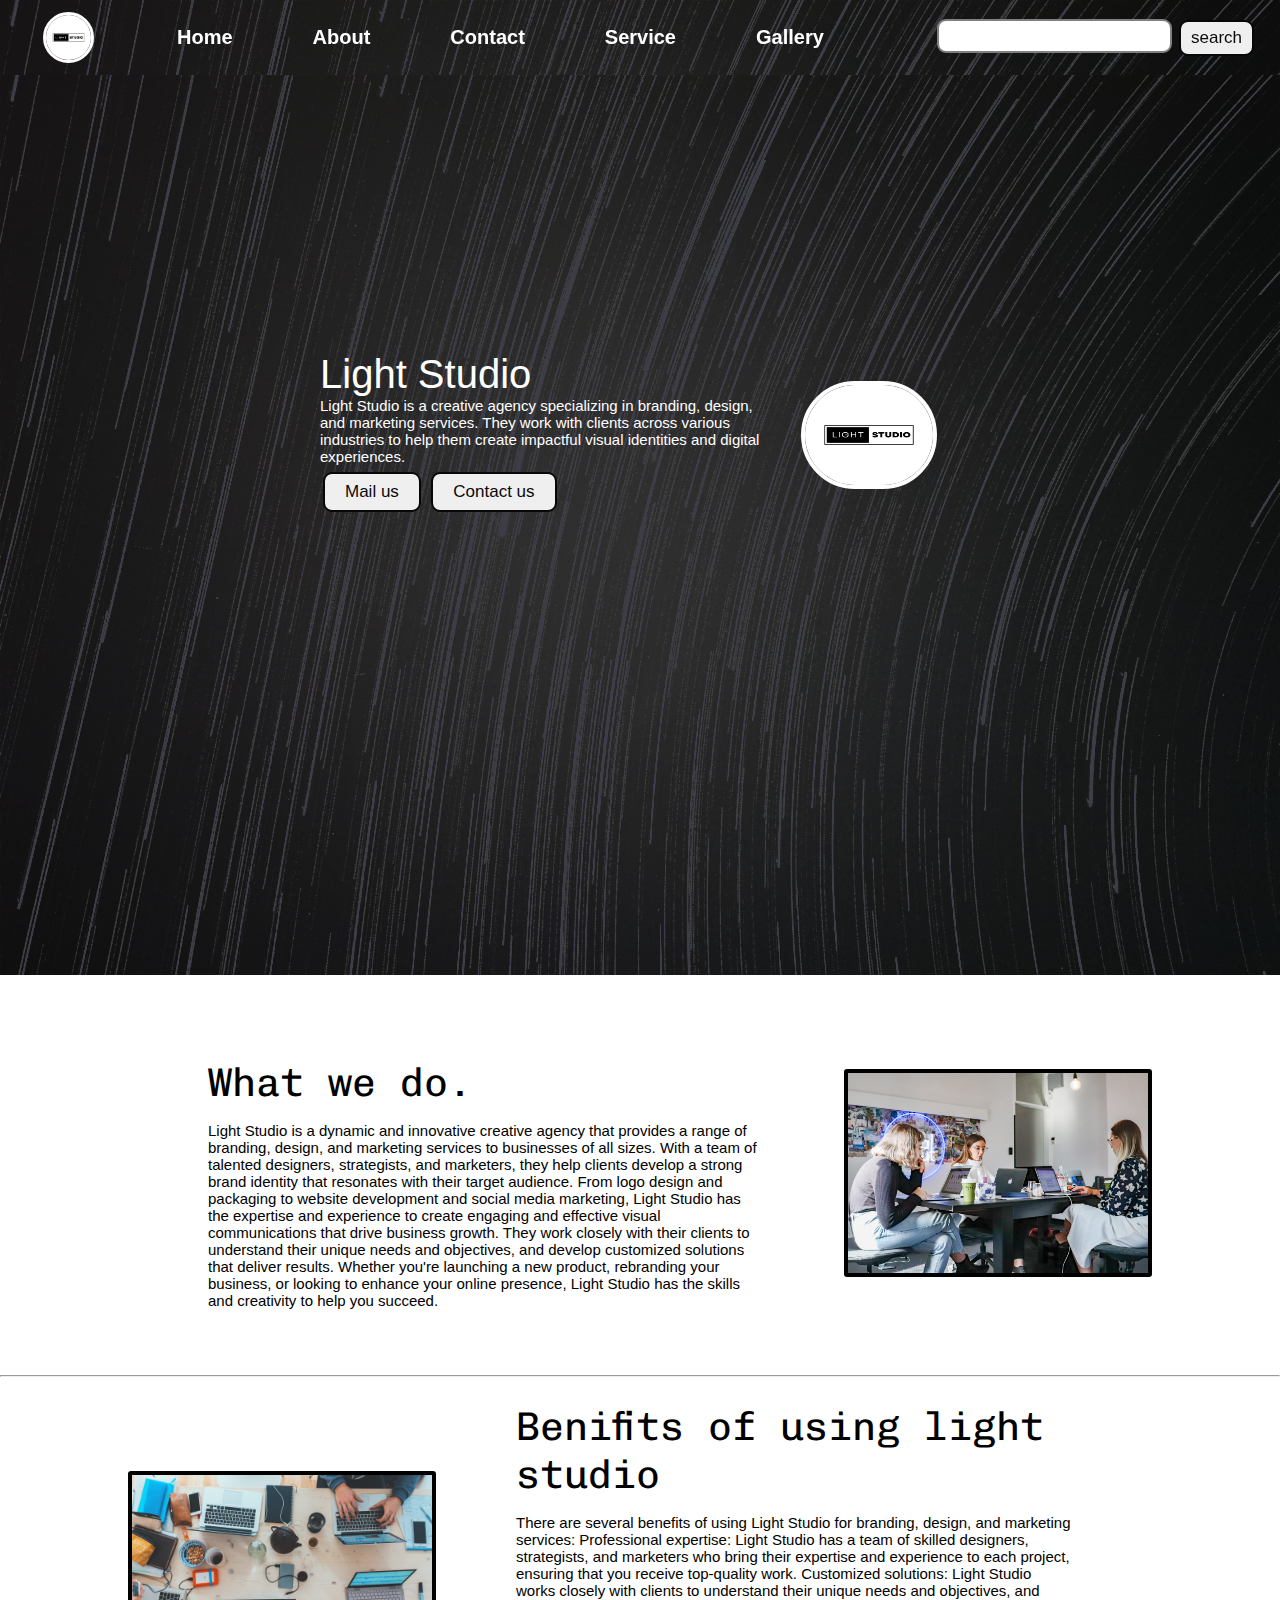
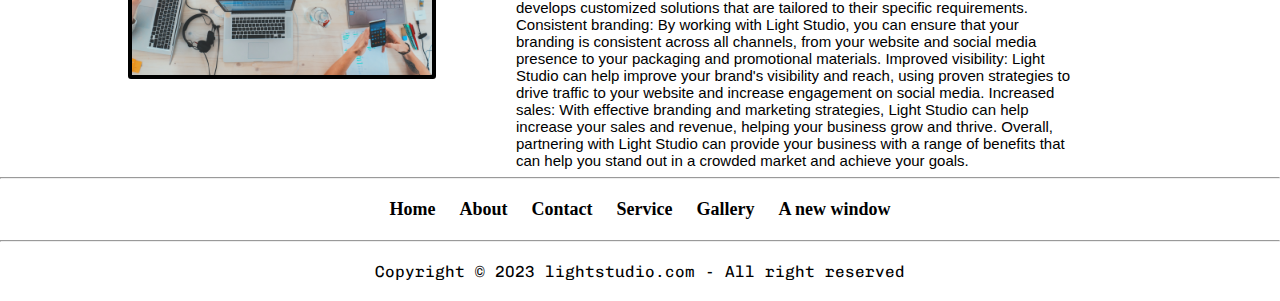
<file: index.html>
<!DOCTYPE html>
<html lang="en">
<head>
    <meta charset="UTF-8">
    <meta http-equiv="X-UA-Compatible" content="IE=edge">
    <meta name="viewport" content="width=device-width, initial-scale=1.0">
    <link rel="stylesheet" href="sty.css">
    <title>light studio</title>
</head>
<body>
    <nav class="navbar background">
        <ul class="navlist another">
            <div class="logo"><img src="img2.png" alt="logo"></div>
            <li><a href="index.html">Home</a></li>
            <li><a href="about.html">About</a></li>
            <li><a href="contact.html">Contact</a></li>
            <li><a href="services.html">Service</a></li>
            <li><a href="gallery.html">Gallery</a></li>
        </ul>
        <div class="rightnav">
            <input type="text" name="search" id="search">
            <button class="btn btn-sn">search</button>
           
        </div>
    </nav>
    <section class="background firstsection">
        <div class="box-main">
        <div class="firsthalf">
            <p class="text-big">Light Studio</p>
            <p class="text-small">Light Studio is a creative agency specializing in branding, design, and marketing services. They work with clients across various industries to help them create impactful visual identities and digital experiences.</p>
            <div class="button">
                <a href="mailto:subedideepak00@gmail.com" ><button class="btn">Mail us</button></a>
                <a href="contact.html"><button class="btn">Contact us</button></a>
            </div>
        </div>
    
        <div class="secondhalf">
            <img src="img2.png" alt="hlo everyone" width="200" height="100">
        </div>
    </div>
    </section>
    <section class="section">
        <div class="paras">
        <p class="secTag text-big">What we do.</p>
        <p class="sectionSubTag text-small">Light Studio is a dynamic and innovative creative agency that provides a range of branding, design, and marketing services to businesses of all sizes. With a team of talented designers, strategists, and marketers, they help clients develop a strong brand identity that resonates with their target audience. From logo design and packaging to website development and social media marketing, Light Studio has the expertise and experience to create engaging and effective visual communications that drive business growth. They work closely with their clients to understand their unique needs and objectives, and develop customized solutions that deliver results. Whether you're launching a new product, rebranding your business, or looking to enhance your online presence, Light Studio has the skills and creativity to help you succeed.</p>
        </div>
                <div class="thumbnail">
            <img src="img6.jpg" alt="hlo" class="fluid" width="200" height="100">
        </div>
    </section>
<hr>
<section class="section section-Left">
    <div class="paras">
    <p class="secTag text-big">Benifits of using light studio</p>
    <p class="sectionSubTag text-small">There are several benefits of using Light Studio for branding, design, and marketing services:

        Professional expertise: Light Studio has a team of skilled designers, strategists, and marketers who bring their expertise and experience to each project, ensuring that you receive top-quality work.
        
        Customized solutions: Light Studio works closely with clients to understand their unique needs and objectives, and develops customized solutions that are tailored to their specific requirements.
        
        Consistent branding: By working with Light Studio, you can ensure that your branding is consistent across all channels, from your website and social media presence to your packaging and promotional materials.
        
        Improved visibility: Light Studio can help improve your brand's visibility and reach, using proven strategies to drive traffic to your website and increase engagement on social media.
        
        Increased sales: With effective branding and marketing strategies, Light Studio can help increase your sales and revenue, helping your business grow and thrive.
        
        Overall, partnering with Light Studio can provide your business with a range of benefits that can help you stand out in a crowded market and achieve your goals.
        
        
        
        
        
        
        </p>
    </div>
            <div class="thumbnail">
        <img src="img4.jpg" alt="hlo" class="fluid" width="200" height="100">
    </div>
</section>
<hr>
<footer class="sooter">
    <nav>
      <ul>
        <li><a href="index.html">Home</a></li>
        <li><a href="about.html">About</a></li>
        <li><a href="contact.html">Contact</a></li>
        <li><a href="services.html">Service</a></li>
        <li><a href="gallery.html">Gallery</a></li>
        <li><A HREF="inde.html" TARGET="_blank">A new window</A></li>
      </ul>
    </nav>
  </footer>
  <hr>
<footer>
    <p class="textfooter">
    Copyright &copy; 2023 lightstudio.com - All right reserved
</p>
</footer>
</body>
</html>
</file>
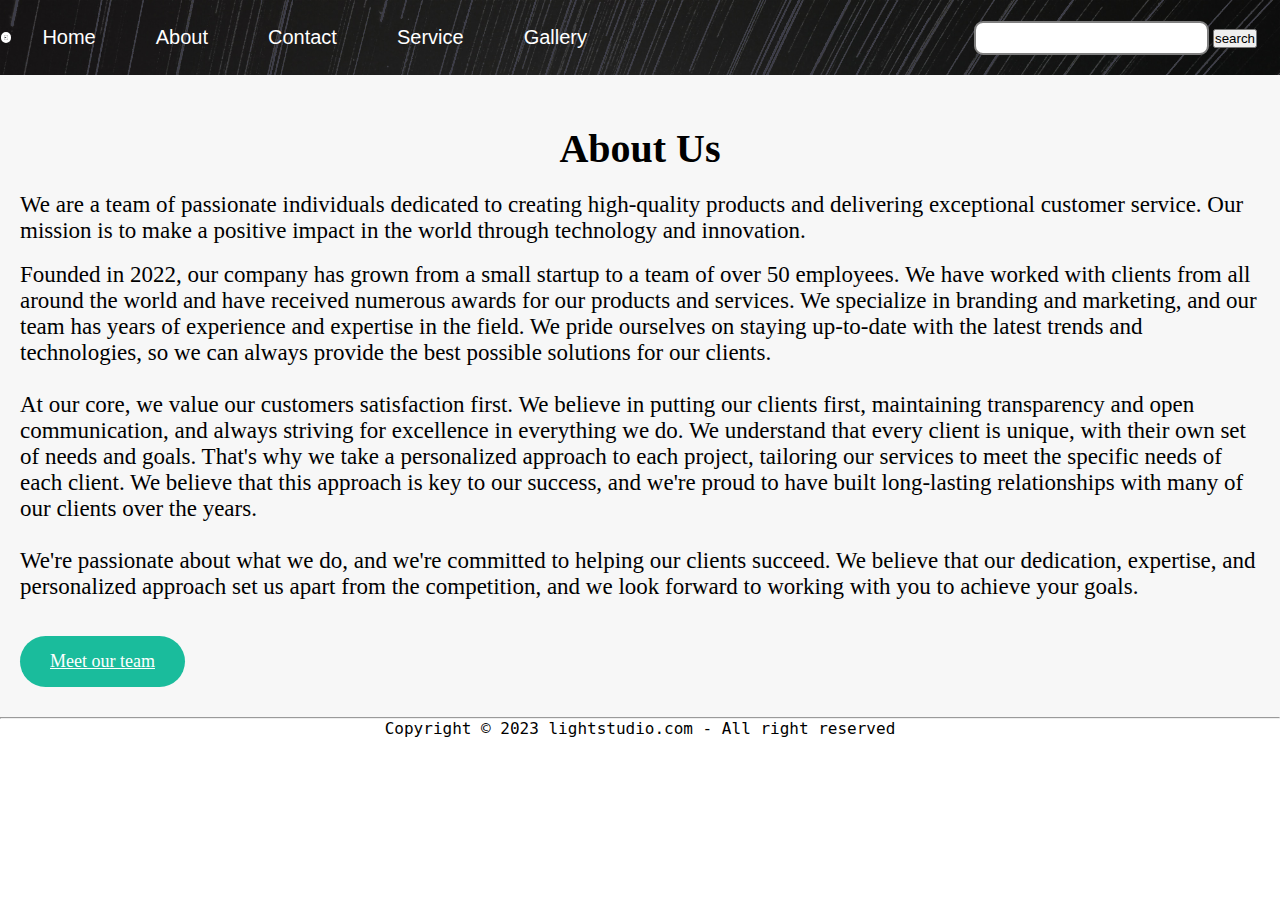
<file: about.html>
<!DOCTYPE html>
<html lang="en">
<head>
    <meta charset="UTF-8">
    <meta http-equiv="X-UA-Compatible" content="IE=edge">
    <meta name="viewport" content="width=device-width, initial-scale=1.0">
    <link rel="stylesheet" href="about.css">
    <title>About</title>
</head>
<body>
    <nav class="navbar background">
        <ul class="navlist another">
            <div class="logo"><img src="img2.png" alt="logo"></div>
            <li><a href="index.html">Home</a></li>
            <li><a href="about.html">About</a></li>
            <li><a href="contact.html">Contact</a></li>
            <li><a href="services.html">Service</a></li>
            <li><a href="gallery.html">Gallery</a></li>
        </ul>
        <div class="rightnav">
            <input type="text" name="search" id="search">
            <button class="btn btn-sn">search</button>
           
        </div>
    </nav>
    <section id="about">
        <div class="container">
          <h2 class="text-big">About Us</h2>
          <p class="text-small">We are a team of passionate individuals dedicated to creating high-quality products and delivering exceptional customer service. Our mission is to make a positive impact in the world through technology and innovation.</p><br>
          <p class="text-small">Founded in 2022, our company has grown from a small startup to a team of over 50 employees. We have worked with clients from all around the world and have received numerous awards for our products and services. We specialize in branding and marketing, and our team has years of experience and expertise in the field. We pride ourselves on staying up-to-date with the latest trends and technologies, so we can always provide the best possible solutions for our clients.

            <br><br> At our core, we value our customers satisfaction first. We believe in putting our clients first, maintaining transparency and open communication, and always striving for excellence in everything we do.
            
            We understand that every client is unique, with their own set of needs and goals. That's why we take a personalized approach to each project, tailoring our services to meet the specific needs of each client. We believe that this approach is key to our success, and we're proud to have built long-lasting relationships with many of our clients over the years.
            
            <br><br>We're passionate about what we do, and we're committed to helping our clients succeed. We believe that our dedication, expertise, and personalized approach set us apart from the competition, and we look forward to working with you to achieve your goals.</p>
            <br><br>
            <a class="dee" href="myteam.html" target="_blank">Meet our team</a>
        </div>
      </section>      
      <hr>
      <footer>
        <p class="textfooter">
        Copyright &copy; 2023 lightstudio.com - All right reserved
    </p>
    </footer>
</body>
</html>
</file>
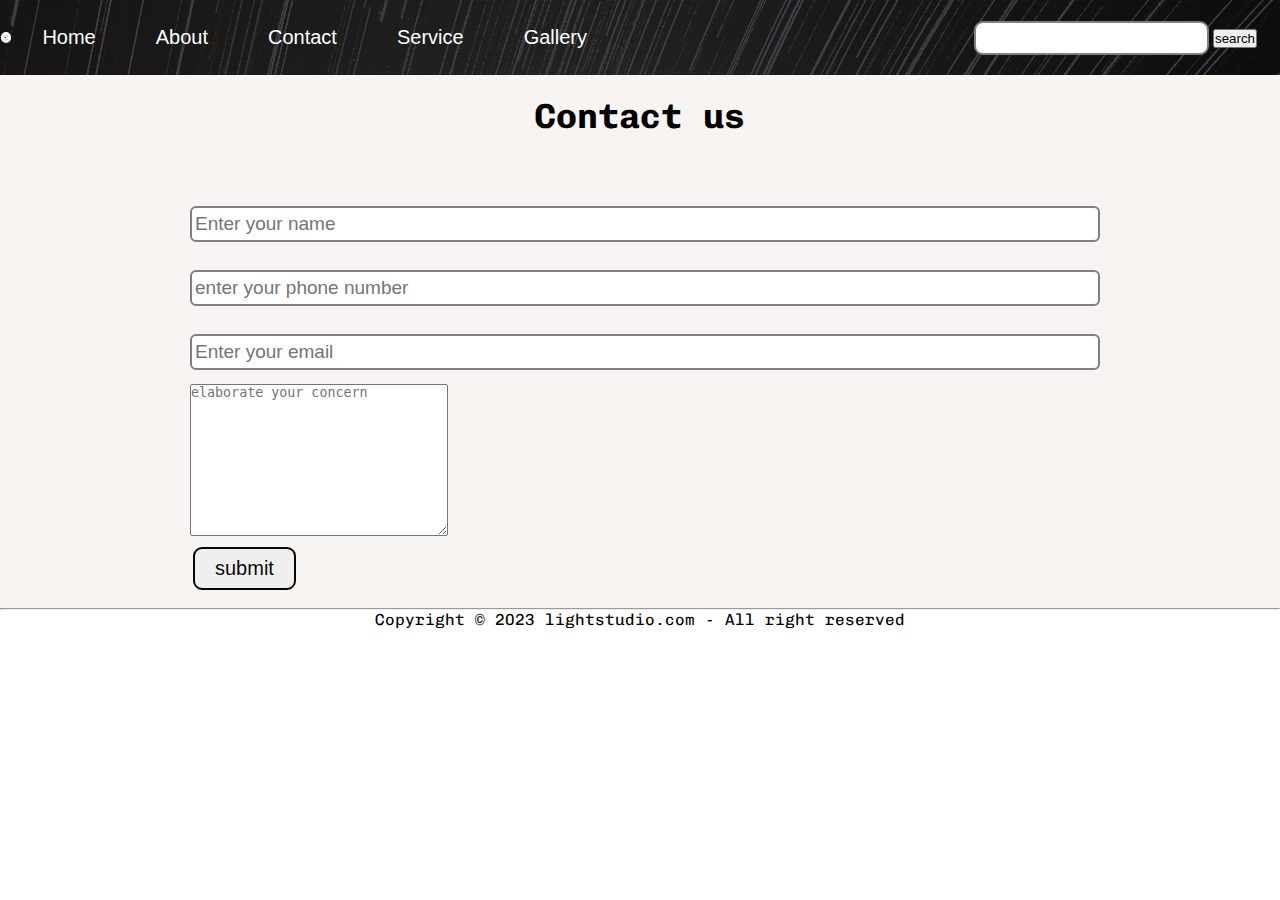
<file: contact.html>
<!DOCTYPE html>
<html lang="en">
<head>
    <meta charset="UTF-8">
    <meta http-equiv="X-UA-Compatible" content="IE=edge">
    <meta name="viewport" content="width=device-width, initial-scale=1.0">
    <link rel="stylesheet" href="contact.css">
    <script defer src="contact.js"></script>
    <title>Contact</title>
</head>
<body>
    <nav class="navbar background">
        <ul class="navlist another">
            <div class="logo"><img src="img2.png" alt="logo"></div>
            <li><a href="index.html">Home</a></li>
            <li><a href="about.html">About</a></li>
            <li><a href="contact.html">Contact</a></li>
            <li><a href="services.html">Service</a></li>
            <li><a href="gallery.html">Gallery</a></li>
        </ul>
        <div class="rightnav">
            <input type="text" name="search" id="search">
            <button class="btn btn-sn">search</button>  
        </div>
    </nav>
    <section class="contact">
        <h1 class="text-center">Contact us</h1>
        <form action="contact.html" method="get" id="form">
        <div class="form">
            <input class="form-input" type="text" name="name" id="name" placeholder="Enter your name">
            <input class="form-input" type="text" name="phone" id="phone" placeholder="enter your phone number">
            <input class="form-input" type="email" name="email" id="email" placeholder="Enter your email">
            <textarea  name="text" id="text" cols="30" rows="10" placeholder="elaborate your concern"></textarea>
            <br>
            <button class="btn-dark" >submit</button>
        </div>
    </form>
    </section>
    <hr>
    <footer>
        <p class="textfooter">
        Copyright &copy; 2023 lightstudio.com - All right reserved
    </p>
    </footer>
</body>
</html>
</file>
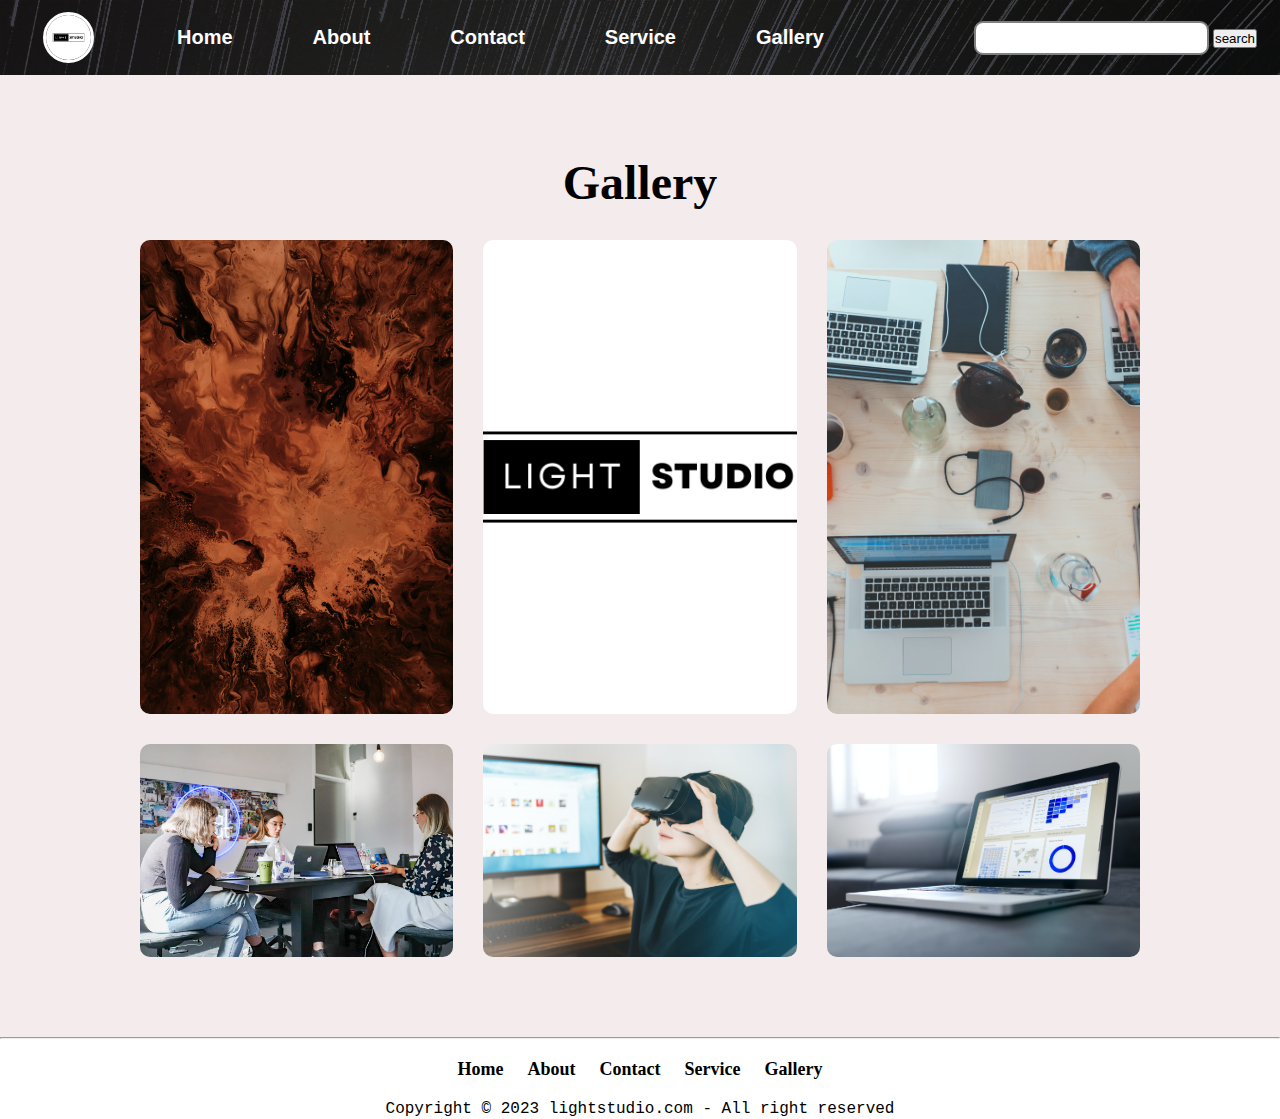
<file: gallery.html>
<!DOCTYPE html>
<html lang="en">
<head>
    <meta charset="UTF-8">
    <meta http-equiv="X-UA-Compatible" content="IE=edge">
    <meta name="viewport" content="width=device-width, initial-scale=1.0">
    <link rel="stylesheet" href="gallery.css">
    <title>Gallery</title>
</head>
<body>
    <nav class="navbar background">
        <ul class="navlist another">
            <div class="logo"><img src="img2.png" alt="logo"></div>
            <li><a href="index.html">Home</a></li>
            <li><a href="about.html">About</a></li>
            <li><a href="contact.html">Contact</a></li>
            <li><a href="services.html">Service</a></li>
            <li><a href="gallery.html">Gallery</a></li>
        </ul>
        <div class="rightnav">
            <input type="text" name="search" id="search">
            <button class="btn btn-sn">search</button>
           
        </div>
    </nav>
    <section id="gallery">
        <div class="container">
          <h2>Gallery</h2>
          <div class="gallery-grid">
            <div class="gallery-item">
            <a href="img.jpg"> <img src="img.jpg" alt="Gallery Image 1"></a>
            </div>
            <div class="gallery-item">
            <a href="img2.png"><img src="img2.png" alt="Gallery Image 2"></a>
            </div>
            <div class="gallery-item">
              <a href="img4.jpg">  <img src="img4.jpg" alt="Gallery Image 3"></a>
            </div>
            <div class="gallery-item">
              <a href="img6.jpg"> <img src="img6.jpg" alt="Gallery Image 4"></a>
            </div>
            <div class="gallery-item">
              <a href="img7.jpg"> <img src="img7.jpg" alt="Gallery Image 5"></a>
            </div>
            <div class="gallery-item">
              <a href="Img8.jpg"> <img src="Img8.jpg" alt="Gallery Image 6"></a>
            </div>
          </div>
        </div>
      </section>      
      <hr>
      <footer class="sooter">
        <nav>
          <ul>
            <li><a href="index.html">Home</a></li>
            <li><a href="about.html">About</a></li>
            <li><a href="contact.html">Contact</a></li>
            <li><a href="services.html">Service</a></li>
            <li><a href="gallery.html">Gallery</a></li>
          </ul>
        </nav>
      </footer>
      <footer>
        <p class="textfooter">
        Copyright &copy; 2023 lightstudio.com - All right reserved
    </p>
    </footer>
</body>
</html>
</file>
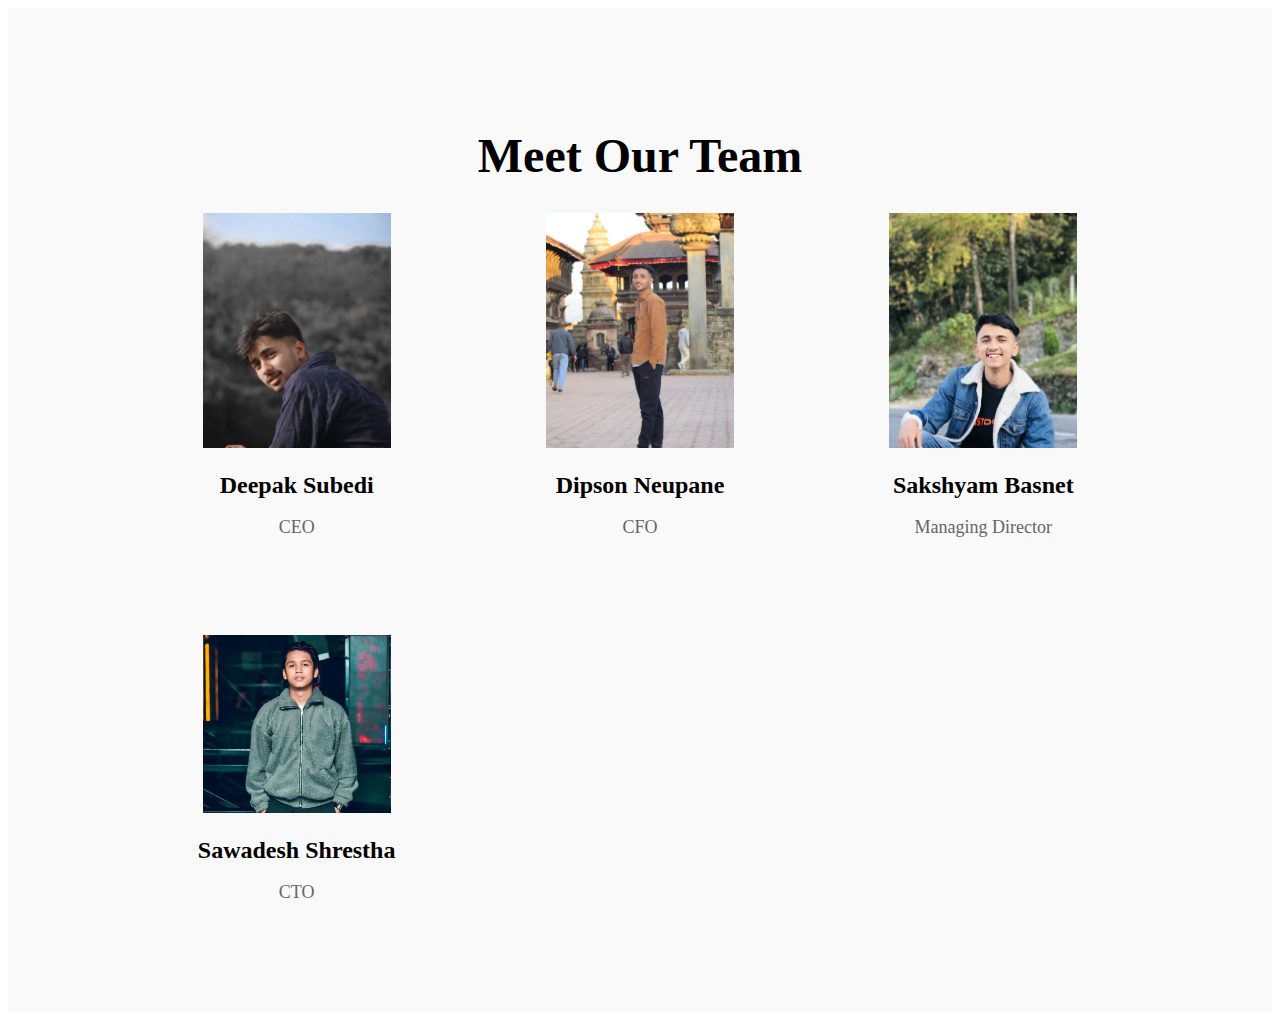
<file: myteam.html>
<!DOCTYPE html>
<html lang="en">
<head>
    <meta charset="UTF-8">
    <meta http-equiv="X-UA-Compatible" content="IE=edge">
    <meta name="viewport" content="width=device-width, initial-scale=1.0">
    <link rel="stylesheet" href="myteam.css">
    <title>my Team</title>
</head>
<body>
    <section id="team">
        <div class="container">
          <h2>Meet Our Team</h2>
          <div class="team-grid">
            <div class="team-member">
              <img src="img14.jpg" alt="Team Member 1">
              <h3>Deepak Subedi</h3>
              <p>CEO</p>
            </div>
            <div class="team-member">
              <img src="img13.jpg" alt="Team Member 2">
              <h3>Dipson Neupane</h3>
              <p>CFO</p>
            </div>
            <div class="team-member">
              <img src="img12.jpg" alt="Team Member 3">
              <h3>Sakshyam Basnet</h3>
              <p>Managing Director</p>
            </div>
            <div class="team-member">
              <img src="img11.jpg" alt="Team Member 4">
              <h3>Sawadesh Shrestha</h3>
              <p>CTO</p>
            </div>
          </div>
        </div>
      </section>
</body>
</html>
</file>
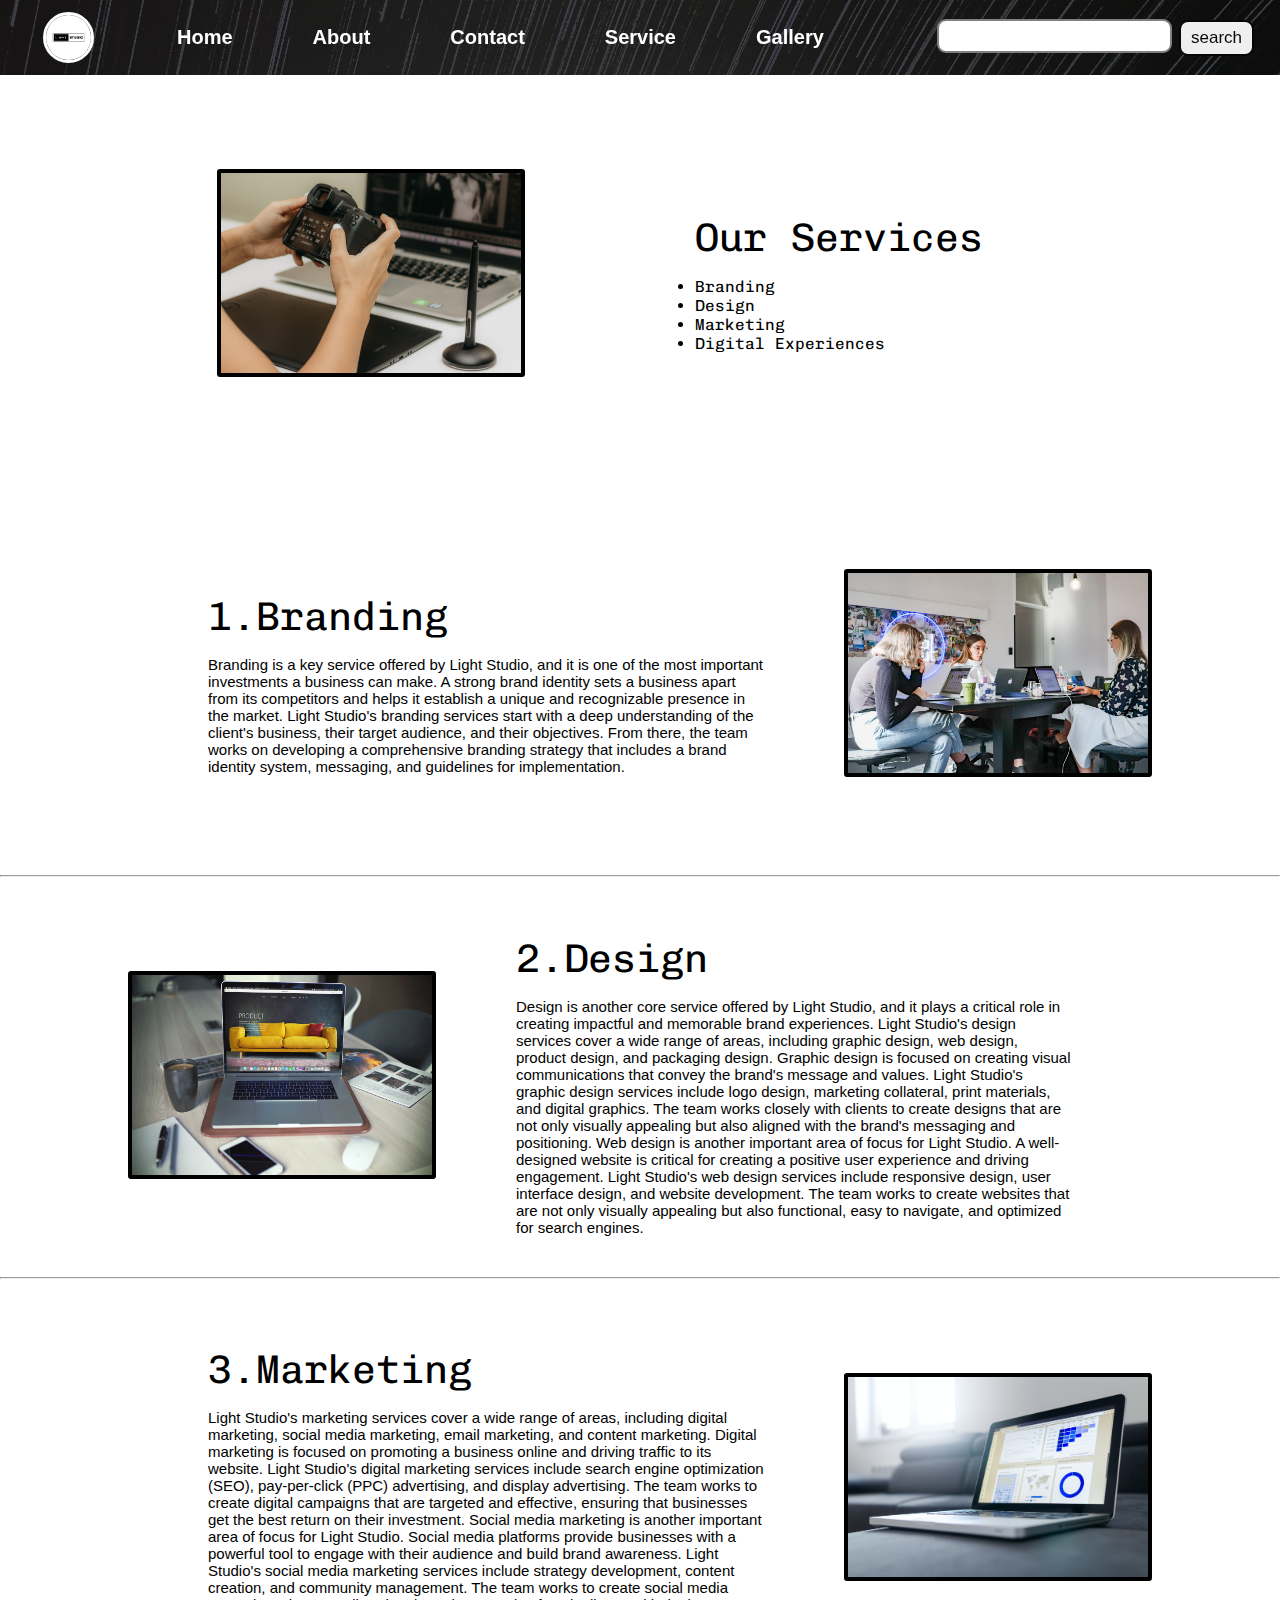
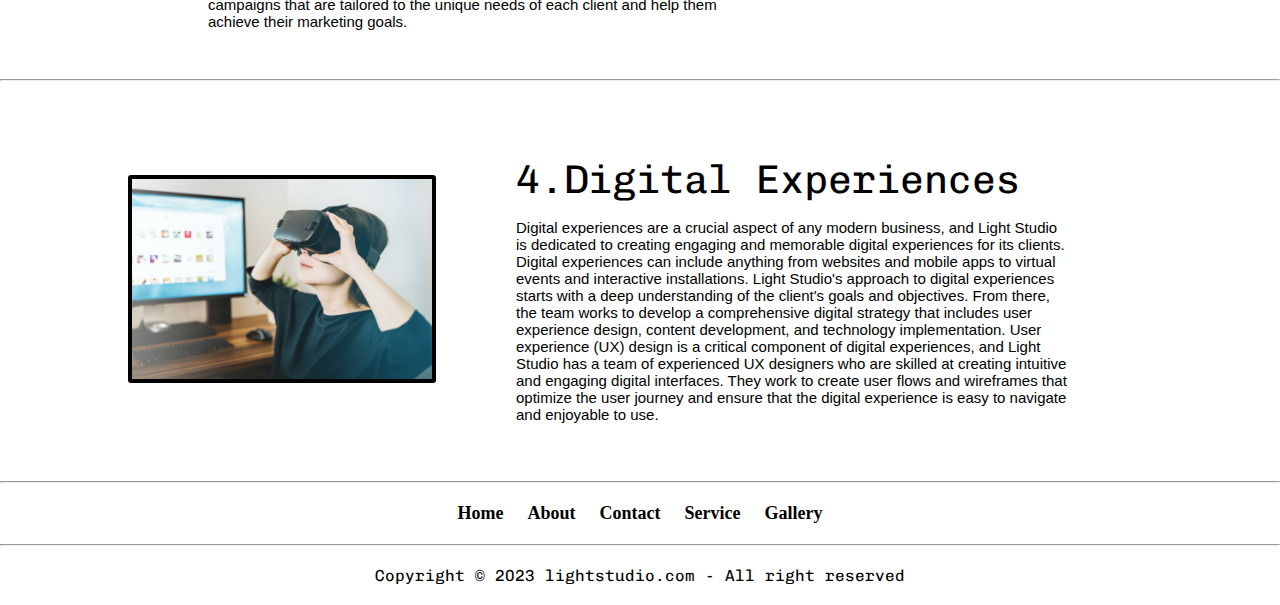
<file: services.html>
<!DOCTYPE html>
<html lang="en">
<head>
    <meta charset="UTF-8">
    <meta http-equiv="X-UA-Compatible" content="IE=edge">
    <meta name="viewport" content="width=device-width, initial-scale=1.0">
    <link rel="stylesheet" href="sty.css">
    <title>Our Service</title>
</head>
<body>
    <nav class="navbar background">
        <ul class="navlist another">
            <div class="logo"><img src="img2.png" alt="logo"></div>
            <li><a href="index.html">Home</a></li>
            <li><a href="about.html">About</a></li>
            <li><a href="contact.html">Contact</a></li>
            <li><a href="services.html">Service</a></li>
            <li><a href="gallery.html">Gallery</a></li>
        </ul>
        <div class="rightnav">
            <input type="text" name="search" id="search">
            <button class="btn btn-sn">search</button>
           
        </div>
    </nav>
    <section class="section section-Left">
        <div class="paras">
            <p class="secTag text-big">Our Services</p>
            <ul>
                <li>Branding</li>
                <li>Design</li>
                <li>Marketing</li>
                <li>Digital Experiences</li>
            </ul>
        </div>
        <div class="thumbnail">
            <img src="img3.jpg" alt="services image" class="fluid" width="200" height="100">
        </div>
    </section>
    <section class="section">
        <div class="paras">
        <p class="secTag text-big">1.Branding</p>
        <p class="sectionSubTag text-small">Branding is a key service offered by Light Studio, and it is one of the most important investments a business can make. A strong brand identity sets a business apart from its competitors and helps it establish a unique and recognizable presence in the market.

            Light Studio's branding services start with a deep understanding of the client's business, their target audience, and their objectives. From there, the team works on developing a comprehensive branding strategy that includes a brand identity system, messaging, and guidelines for implementation.</p>
        </div>
                <div class="thumbnail">
            <img src="img6.jpg" alt="hlo" class="fluid" width="200" height="100">
        </div>
    </section>
    <hr>
    <section class="section section-Left">
        <div class="paras">
        <p class="secTag text-big">2.Design</p>
        <p class="sectionSubTag text-small">Design is another core service offered by Light Studio, and it plays a critical role in creating impactful and memorable brand experiences. Light Studio's design services cover a wide range of areas, including graphic design, web design, product design, and packaging design.

            Graphic design is focused on creating visual communications that convey the brand's message and values. Light Studio's graphic design services include logo design, marketing collateral, print materials, and digital graphics. The team works closely with clients to create designs that are not only visually appealing but also aligned with the brand's messaging and positioning.
            
            Web design is another important area of focus for Light Studio. A well-designed website is critical for creating a positive user experience and driving engagement. Light Studio's web design services include responsive design, user interface design, and website development. The team works to create websites that are not only visually appealing but also functional, easy to navigate, and optimized for search engines.</p>
        </div>
                <div class="thumbnail">
            <img src="img9.jpg" alt="hlo" class="fluid" width="200" height="100">
        </div>
    </section>
    <hr>
    <section class="section">
        <div class="paras">
        <p class="secTag text-big">3.Marketing</p>
        <p class="sectionSubTag text-small">Light Studio's marketing services cover a wide range of areas, including digital marketing, social media marketing, email marketing, and content marketing.

            Digital marketing is focused on promoting a business online and driving traffic to its website. Light Studio's digital marketing services include search engine optimization (SEO), pay-per-click (PPC) advertising, and display advertising. The team works to create digital campaigns that are targeted and effective, ensuring that businesses get the best return on their investment.
            
            Social media marketing is another important area of focus for Light Studio. Social media platforms provide businesses with a powerful tool to engage with their audience and build brand awareness. Light Studio's social media marketing services include strategy development, content creation, and community management. The team works to create social media campaigns that are tailored to the unique needs of each client and help them achieve their marketing goals.</p>
        </div>
                <div class="thumbnail">
            <img src="Img8.jpg" alt="hlo" class="fluid" width="200" height="100">
        </div>
    </section>
    <hr>
    <section class="section section-Left">
        <div class="paras">
        <p class="secTag text-big">4.Digital Experiences</p>
        <p class="sectionSubTag text-small">Digital experiences are a crucial aspect of any modern business, and Light Studio is dedicated to creating engaging and memorable digital experiences for its clients. Digital experiences can include anything from websites and mobile apps to virtual events and interactive installations.

            Light Studio's approach to digital experiences starts with a deep understanding of the client's goals and objectives. From there, the team works to develop a comprehensive digital strategy that includes user experience design, content development, and technology implementation.
            
            User experience (UX) design is a critical component of digital experiences, and Light Studio has a team of experienced UX designers who are skilled at creating intuitive and engaging digital interfaces. They work to create user flows and wireframes that optimize the user journey and ensure that the digital experience is easy to navigate and enjoyable to use.</p>
        </div>
                <div class="thumbnail">
            <img src="img7.jpg" alt="hlo" class="fluid" width="200" height="100">
        </div>
    </section>
    <hr>
    <footer class="sooter">
        <nav>
          <ul>
            <li><a href="index.html">Home</a></li>
            <li><a href="about.html">About</a></li>
            <li><a href="contact.html">Contact</a></li>
            <li><a href="services.html">Service</a></li>
            <li><a href="gallery.html">Gallery</a></li>
          </ul>
        </nav>
      </footer>
      <hr>
    <footer>
        <p class="textfooter">
        Copyright &copy; 2023 lightstudio.com - All right reserved
    </p>
    </footer>
</body>
</html>
</file>
<file: sty.css>
@import url('https://fonts.googleapis.com/css2?family=Chivo+Mono:ital,wght@1,300&display=swap');
*{
    margin: 0;
    padding: 0;
}
.logo{
    width: 20%;
    display: flex;
    justify-content: center;
    align-items: center;
}
.logo img{
    width: 33%;
    border: 3px solid white;
    border-radius: 50px;

}
.navbar{
    display: flex;
    align-items: center;
    justify-content: center;
    position: sticky;
    top: 0;
    cursor: pointer;
}
.navlist{
    width: 70%;
    display: flex;
    align-items: center;

}

.navlist li{
    list-style: none;
    padding:26px 30px;

}

.navlist li a{
    text-decoration: none;
    color: white;
    font-size: 20px;
    font-family: 'Segoe UI', Tahoma, Geneva, Verdana, sans-serif;
    
}

.navlist li a:hover{
    text-decoration: none;
    color: blue;
    
}

.rightnav{
    width: 30%;
    text-align: right;
    padding: 0 23px;
}

#search{
    padding: 5px;
    font-size: 17px;
    border: 2px solid grey;
    border-radius: 9px;

}
.background{
    background: rgb(61, 61, 72) url(img10.jpg);
    size: 100px;
    background-size: cover;
    background-blend-mode: darken;
}
.firstsection{
    height: 100vh;
}
.box-main{
    display: flex;
    justify-content: center;
    align-items: center;
    color: white;
    font-family: 'Trebuchet MS', 'Lucida Sans Unicode', 'Lucida Grande', 'Lucida Sans', Arial, sans-serif;
    max-width: 50%;
    margin: auto;
    height: 80%;
}
.firsthalf{
    width: 75%;
    display: flex;
    flex-direction: column;
    justify-content: center;
}
.secondhalf{
    width: 30%;
}
.secondhalf img{
    width: 70%;
    border: 4px solid white;
    border-radius: 150px;
    display: block;
    margin: auto;
}
.text-big{
font-size: 40px;

}
.text-small{
    font-size: 15px;

}
.btn{
    padding: 8px 20px;
    margin: 7px 3px;
    border: 2px solid rgb(7, 7, 7);
    border-radius: 9px;
    font-size: 17px;
    background-color: none;
    color: rgb(10, 10, 10);
    cursor: pointer;
}
.btn-sn{
    padding: 6px 10px;
    vertical-align: middle;
}
.section{
    height: 400px;
    display: flex;
    align-items: center;
    justify-content: space-evenly;
    max-width: 80%;
    margin: auto;
    font-family: 'Chivo Mono', monospace;
}
.section-Left{
    flex-direction: row-reverse;
}
.paras{
    padding: 0 80px;
}
.secTag{
    padding: 16px 0;
}
.sectionSubTag{
    font-family: 'Trebuchet MS', 'Lucida Sans Unicode', 'Lucida Grande', 'Lucida Sans', Arial, sans-serif;
}
.thumbnail img{
    width: 300px;
    height: 200px;
    border: 4px solid black;
    border-radius: 3px;

}
.textfooter{
    text-align: center;
    padding: 20px 0;
    font-family: 'Chivo Mono', monospace;
    display: flex;
    justify-content: center;
}
.sooter {
    background-color: #ffffff;
    color: #fff;
    padding: 20px;
    display: flex;
    align-items: center;
    justify-content: center;
    list-style: none;
    text-align: justify;
  }
  nav ul {
    margin: 0;
    padding: 0;
    list-style: none;
  }
  
  nav li {
    display: inline-block;
    margin: 0 10px;
  }
  
  nav a {
    color: #000000;
    text-decoration: none;
    font-size: 18px;
    font-weight: bold;
  }
  
  nav a:hover {
    text-decoration: underline;
  }
</file>
<file: about.css>
#about {
    background-color: #f7f7f7;
    padding: 30px 0;
    padding-left: 20px;
    padding-right: 20px;
  }
  
  *{
    margin: 0;
    padding: 0;
}
.logo{
    width: 20%;
    display: flex;
    justify-content: center;
    align-items: center;
}
.logo img{
    width: 33%;
    border: 3px solid white;
    border-radius: 50px;

}
.navbar{
    display: flex;
    align-items: center;
    justify-content: center;
    position: sticky;
    top: 0;
    cursor: pointer;
}
.navlist{
    width: 50%;
    display: flex;
    align-items: center;

}

.navlist li{
    list-style: none;
    padding:26px 30px;

}

.navlist li a{
    text-decoration: none;
    color: white;
    font-size: 20px;
    font-family: 'Segoe UI', Tahoma, Geneva, Verdana, sans-serif;
    
}

.navlist li a:hover{
    text-decoration: none;
    color: blue;
    
}

.rightnav{
    width: 50%;
    text-align: right;
    padding: 0 23px;
}

#search{
    padding: 5px;
    font-size: 17px;
    border: 2px solid grey;
    border-radius: 9px;
}  
.background{
        background: rgb(61, 61, 72) url(img10.jpg);
        size: 100px;
        background-size: cover;
        background-blend-mode: darken;
    }
    .textfooter{
        text-align: center;
        padding: 30px o;
        font-family: 'Chivo Mono', monospace;
        display: flex;
        justify-content: center;
    
    }
    .text-big{
        font-size: 40px;
        padding: 20px;
        display: flex;
        justify-content: center;
        align-items: center;
        }
 .text-small{
    font-size: 23px;
 }     
 .dee{
    display: inline-block;
    font-size: 18px;
    padding: 15px 30px;
    border-radius: 30px;
    background-color: #1abc9c;
    color: #fff;
    transition: background-color 0.2s ease;
  }
  
  .dee:hover {
    background-color: #16a085;
  }
</file>
<file: contact.css>
@import url('https://fonts.googleapis.com/css2?family=Chivo+Mono:ital,wght@1,300&display=swap');
*{
    margin: 0;
    padding: 0;
}
.logo{
    width: 20%;
    display: flex;
    justify-content: center;
    align-items: center;
}
.logo img{
    width: 33%;
    border: 3px solid white;
    border-radius: 50px;

}
.navbar{
    display: flex;
    align-items: center;
    justify-content: center;
    position: sticky;
    top: 0;
    cursor: pointer;
}
.navlist{
    width: 50%;
    display: flex;
    align-items: center;

}

.navlist li{
    list-style: none;
    padding:26px 30px;

}

.navlist li a{
    text-decoration: none;
    color: white;
    font-size: 20px;
    font-family: 'Segoe UI', Tahoma, Geneva, Verdana, sans-serif;
    
}

.navlist li a:hover{
    text-decoration: none;
    color: blue;
    
}

.rightnav{
    width: 50%;
    text-align: right;
    padding: 0 23px;
}

#search{
    padding: 5px;
    font-size: 17px;
    border: 2px solid grey;
    border-radius: 9px;}
    .background{
        background: rgb(61, 61, 72) url(img10.jpg);
        size: 100px;
        background-size: cover;
        background-blend-mode: darken;
    }

.contact{
    background-color: rgb(247, 244, 241);
    height: 533px;
}
.text-center{
    text-align: center;
    padding: 20px;
    font-family: 'Chivo Mono', monospace;
    font-size: 35px;
}
.form{
    max-width: 900px;
    margin: 35px auto;
}
.form-input{
    margin: 14px 0;
    width: 100%;
    padding: 5px 3px;
    font-size: 19px;
    border: 2px solid grey;
    border-radius: 6px;
}
.btn-dark{
    padding: 8px 20px;
    margin: 7px 3px;
    border: 2px solid rgb(7, 7, 7);
    border-radius: 9px;
    font-size: 17px;
    background-color: none;
    color: rgb(10, 10, 10);
    cursor: pointer;
    font-size: 20px;
}
.textfooter{
    text-align: center;
    padding: 30px o;
    font-family: 'Chivo Mono', monospace;
    display: flex;
    justify-content: center;
    
}
</file>
<file: gallery.css>
#gallery {
    background-color: #f4ecec;
    padding: 80px 0;
  }
  
  .container {
    max-width: 1000px;
    margin: 0 auto;
    text-align: center;
  }
  
  h2 {
    font-size: 48px;
    margin-bottom: 30px;
  }
  
  .gallery-grid {
    display: grid;
    grid-template-columns: repeat(auto-fit, minmax(250px, 1fr));
    grid-gap: 30px;
    margin-top: 30px;
  }
  
  .gallery-item {
    position: relative;
    overflow: hidden;
    border-radius: 10px;
  }
  
  .gallery-item img {
    width: 100%;
    height: 100%;
    object-fit: cover;
    transition: transform 0.2s ease;
  }
  
  .gallery-item:hover img {
    transform: scale(1.1);
  }
  
  .gallery-item::before {
    content: '';
    position: absolute;
    top: 0;
    left: 0;
    width: 100%;
    height: 100%;
    background-color: rgba(0, 0, 0, 0.5);
    opacity: 0;
    transition: opacity 0.2s ease;
  }
  
  .gallery-item:hover::before {
    opacity: 1;
  }
  
  .gallery-item::after {
    content: '';
    position: absolute;
    top: 50%;
    left: 50%;
    transform: translate(-50%, -50%);
    font-size: 36px;
    color: #fff;
    opacity: 0;
    transition: opacity 0.2s ease;
  }
  
  .gallery-item:hover::after {
    opacity: 1;
  }
  *{
    margin: 0;
    padding: 0;
}
.logo{
    width: 20%;
    display: flex;
    justify-content: center;
    align-items: center;
}
.logo img{
    width: 33%;
    border: 3px solid white;
    border-radius: 50px;

}
.navbar{
    display: flex;
    align-items: center;
    justify-content: center;
    top: 0;
    cursor: pointer;
}
.navlist{
    width: 70%;
    display: flex;
    align-items: center;

}

.navlist li{
    list-style: none;
    padding:26px 30px;

}

.navlist li a{
    text-decoration: none;
    color: white;
    font-size: 20px;
    font-family: 'Segoe UI', Tahoma, Geneva, Verdana, sans-serif;
    
}

.navlist li a:hover{
    text-decoration: none;
    color: blue;
    
}

.rightnav{
    width: 30%;
    text-align: right;
    padding: 0 23px;
}

#search{
    padding: 5px;
    font-size: 17px;
    border: 2px solid grey;
    border-radius: 9px;

}
.background{
    background: rgb(61, 61, 72) url(img10.jpg);
    size: 100px;
    background-size: cover;
    background-blend-mode: darken;
}  
.textfooter{
    text-align: center;
    padding: 30px o;
    font-family: 'Chivo Mono', monospace;
    display: flex;
    justify-content: center;

}
.sooter {
  background-color: #ffffff;
  color: #fff;
  padding: 20px;
  display: flex;
  align-items: center;
  justify-content: center;
  list-style: none;
  text-align: justify;
}
nav ul {
  margin: 0;
  padding: 0;
  list-style: none;
}

nav li {
  display: inline-block;
  margin: 0 10px;
}

nav a {
  color: #000000;
  text-decoration: none;
  font-size: 18px;
  font-weight: bold;
}

nav a:hover {
  text-decoration: underline;
}
</file>
<file: myteam.css>
#team {
    background-color: #f9f9f9;
    padding: 80px 0;
  }
  
  .container {
    max-width: 1000px;
    margin: 0 auto;
    text-align: center;
  }
  
  h2 {
    font-size: 48px;
    margin-bottom: 30px;
  }
  
  .team-grid {
    display: grid;
    grid-template-columns: repeat(auto-fit, minmax(250px, 1fr));
    grid-gap: 30px;
    margin-top: 30px;
  }
  
  .team-member {
    position: relative;
    overflow: hidden;
    border-radius: 10px;
  }
  
  .team-member img {
    width: 60%;
    height: 60%;
    object-fit: cover;
  }
  
  .team-member h3 {
    margin-top: 20px;
    margin-bottom: 10px;
    font-size: 24px;
  }
  
  .team-member p {
    margin-bottom: 20px;
    font-size: 18px;
    color: #666;
  }
</file>
